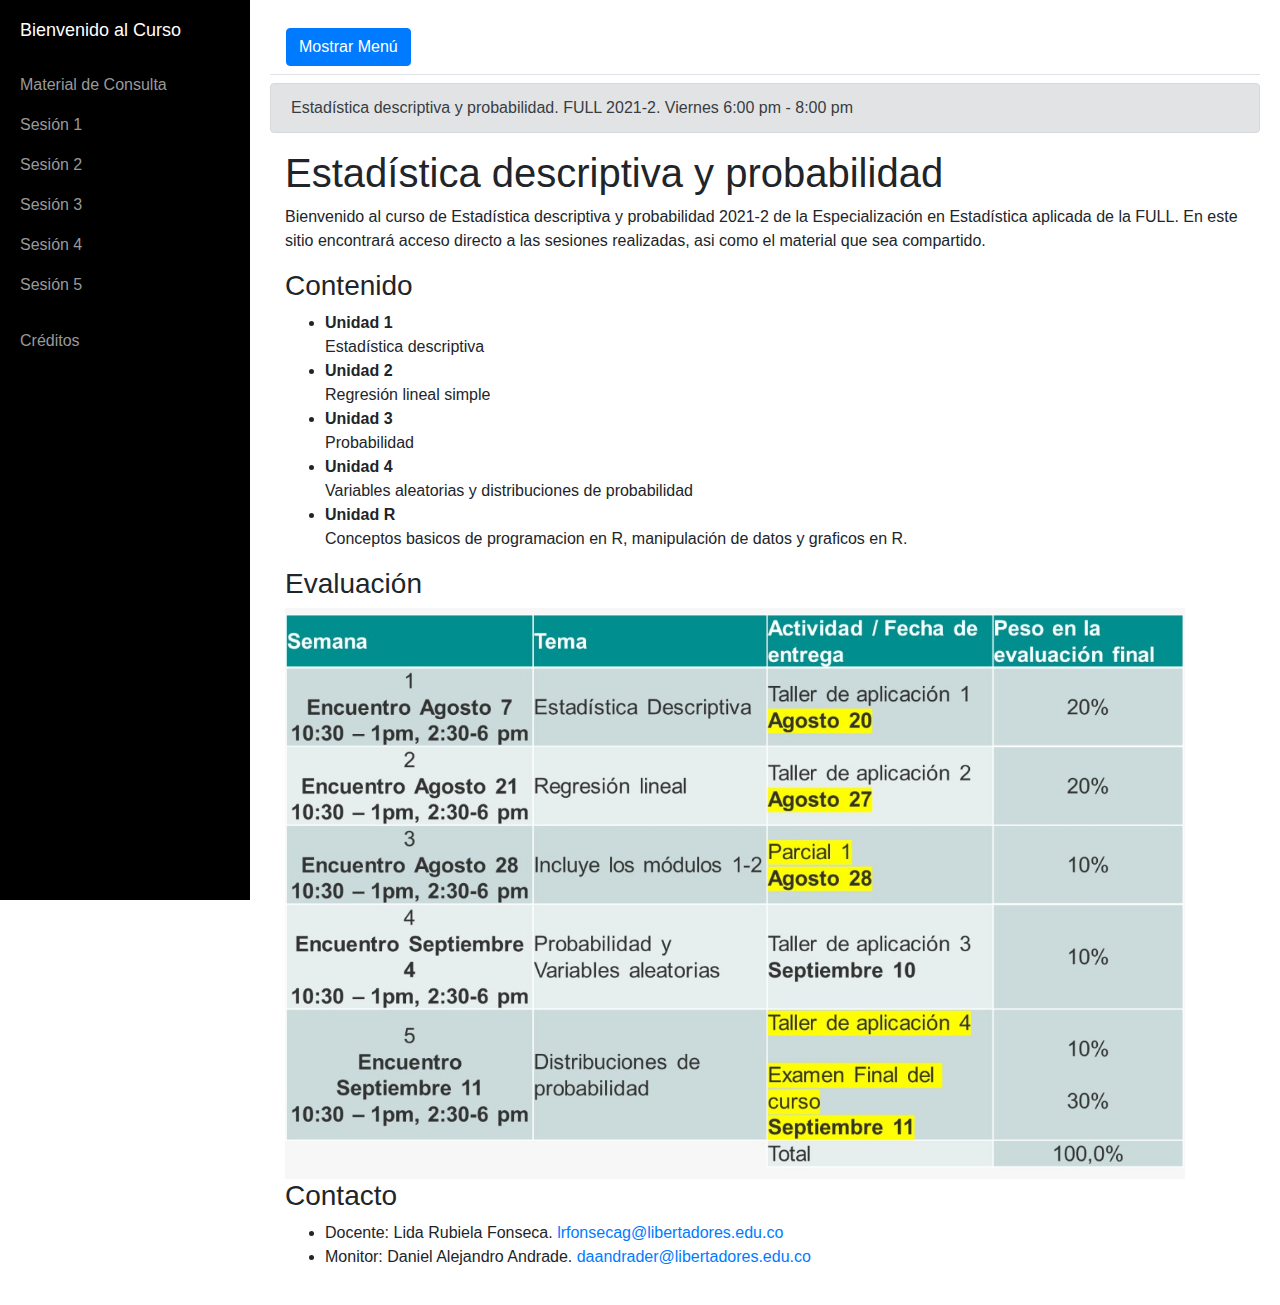
<file: index.html>
<!DOCTYPE html>
<html lang="es">

<head>

  <meta charset="utf-8">
  <meta name="viewport" content="width=device-width, initial-scale=1, shrink-to-fit=no">
  <meta name="description" content="">
  <meta name="author" content="">

  <title>Estadística descriptiva y probabilidad FULL</title>
  <link rel="icon" type="image/x-icon" href="src/favicon-32x32.png" />

  <!-- Bootstrap core CSS -->
  <link href="vendor/bootstrap/css/bootstrap.min.css" rel="stylesheet">

  <!-- Custom styles for this template -->
  <link href="css/simple-sidebar.css" rel="stylesheet">

</head>

<body>

  <div id="wrapper" class="d-flex">

      <!-- Sidebar -->
      <div id="sidebar-wrapper">
        <ul class="sidebar-nav">
            <li class="sidebar-brand">
                <a href="index.html">
                    Bienvenido al Curso
                </a>
            </li>
            <li>
                <a href="books.html">Material de Consulta</a>
            </li>
            <li>
                <a href="sesion1.html">Sesión 1</a>
            </li>
            <li>
                <a href="sesion2.html">Sesión 2</a>
            </li>
            <li>
                <a href="sesion3.html">Sesión 3</a>
            </li>
            <li>
                <a href="sesion4.html">Sesión 4</a>
            </li>
            <li>
                <a href="sesion5.html">Sesión 5</a>
            </li>
            <li class="mt-3">
              <a href="credits.html" >Créditos </a>
            </li>
        </ul>
    </div>
    <!-- /#sidebar-wrapper -->
    
      <!-- Page Content -->
      <div id="page-content-wrapper">
        <nav class="navbar navbar-expand-lg navbar-light bg-white border-bottom">
            <button class="btn btn-primary" id="menu-toggle">Mostrar Menú</button>
          </nav>

          <div class="alert alert-secondary mt-2" role="alert">
            Estadística descriptiva y probabilidad. FULL 2021-2. Viernes 6:00 pm - 8:00 pm
          </div>


          <div class="container-fluid">           
              <h1>Estadística descriptiva y probabilidad </h1>
              <p>
                Bienvenido al curso de Estadística descriptiva y probabilidad 2021-2 de la Especialización en Estadística aplicada de la FULL. En este sitio encontrará acceso directo a las sesiones
                realizadas, asi como el material que sea compartido.
              </p>
                
              <h3>Contenido</h3>
              <ul>
                <li>
                  <strong>Unidad 1</strong> 
                </li>
                Estadística descriptiva 
                <li>
                  <strong>Unidad 2</strong> 
                </li>
                Regresión lineal simple
                <li>
                  <strong>Unidad 3</strong> 
                </li>
                Probabilidad
                <li>
                  <strong>Unidad 4</strong>
                </li>
                Variables aleatorias y distribuciones de probabilidad
                <li><strong>Unidad R</strong></li>
                Conceptos basicos de programacion en R, manipulación de datos y graficos en R.
              </ul>

              <h3>Evaluación</h3>
              <img src="src/eval.jpeg" class="img-fluid" alt="Responsive image" width="900">
              <h3>Contacto</h3>
              <ul>
                <li>
                  Docente: Lida Rubiela Fonseca. <a href="mailto:lrfonsecag@libertadores.edu.co">lrfonsecag@libertadores.edu.co</a>
                </li>
                <li>
                  Monitor: Daniel Alejandro Andrade. <a href="mailto:daandrader@libertadores.edu.co">daandrader@libertadores.edu.co</a>
                </li>
              </ul>
              


          </div>
          

     </div>
  <!-- /#wrapper -->
  <!-- Bootstrap core JavaScript -->
  <script src="vendor/jquery/jquery.min.js"></script>
  <script src="vendor/bootstrap/js/bootstrap.bundle.min.js"></script>

  <!-- Menu Toggle Script -->
  <script>
  $("#menu-toggle").click(function(e) {
      e.preventDefault();
      $("#wrapper").toggleClass("toggled");
  });
  </script>


</body>

</html>
</file>
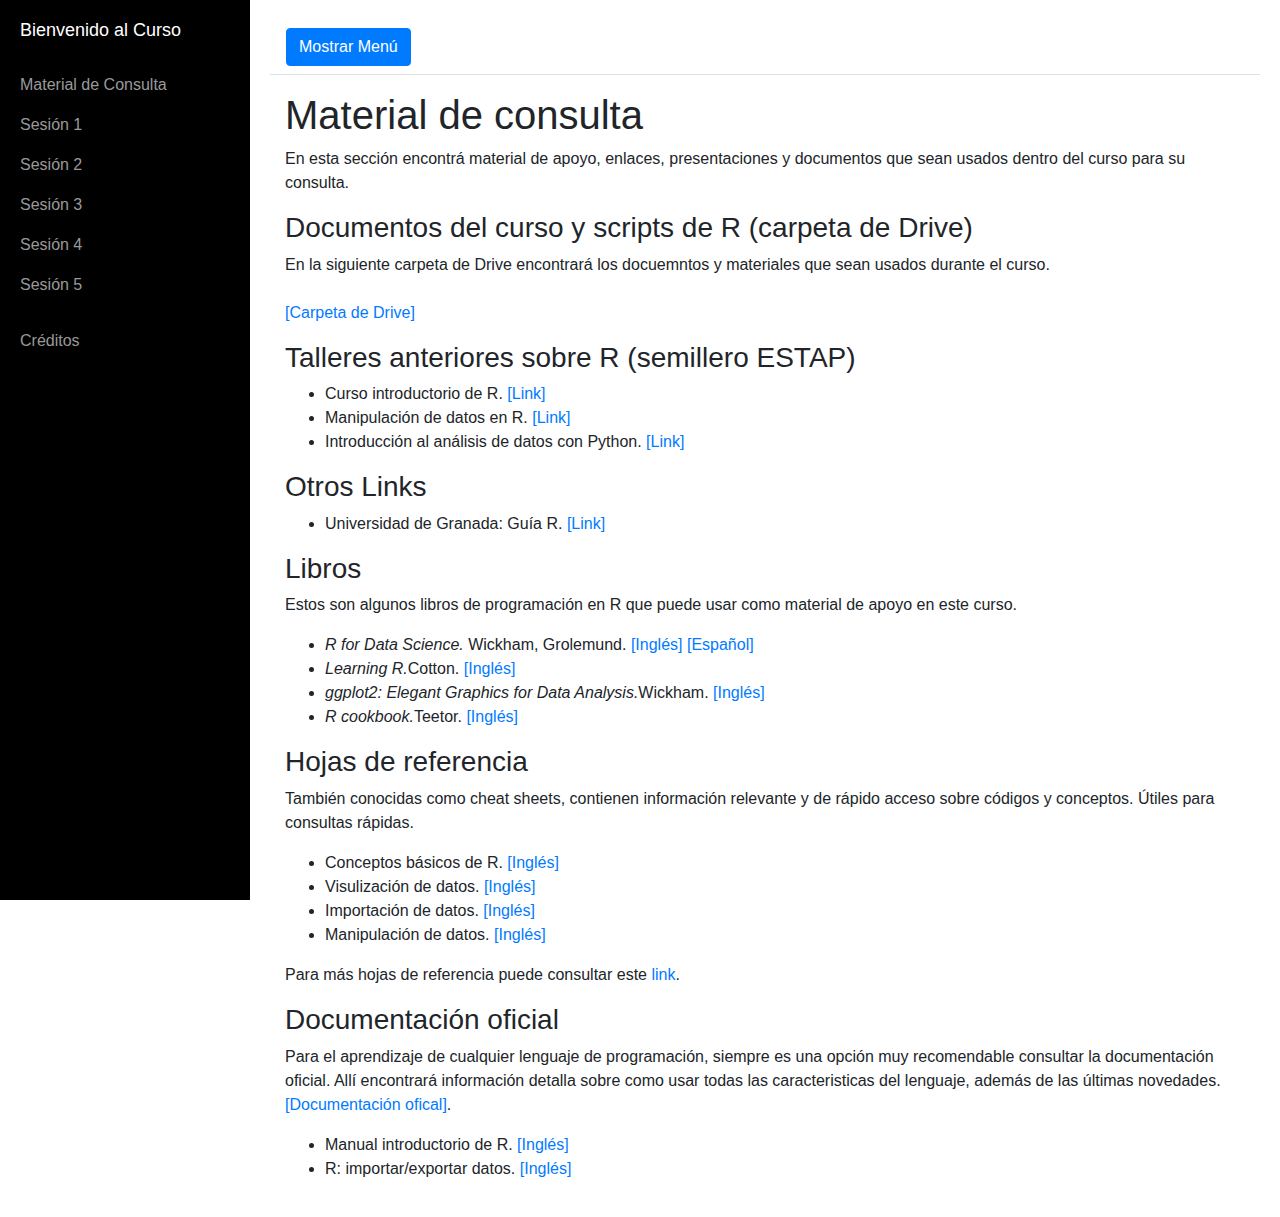
<file: books.html>
<!DOCTYPE html>
<html lang="es">

<head>

  <meta charset="utf-8">
  <meta name="viewport" content="width=device-width, initial-scale=1, shrink-to-fit=no">
  <meta name="description" content="">
  <meta name="author" content="">

  <title>Estadística descriptiva y probabilidad FULL</title>
  <link rel="icon" type="image/x-icon" href="src/favicon-32x32.png" />

  <!-- Bootstrap core CSS -->
  <link href="vendor/bootstrap/css/bootstrap.min.css" rel="stylesheet">

  <!-- Custom styles for this template -->
  <link href="css/simple-sidebar.css" rel="stylesheet">

</head>

<body>

  <div id="wrapper" class="d-flex">

      <!-- Sidebar -->
      <div id="sidebar-wrapper">
        <ul class="sidebar-nav">
            <li class="sidebar-brand">
                <a href="index.html">
                    Bienvenido al Curso
                </a>
            </li>
            <li>
                <a href="books.html">Material de Consulta</a>
            </li>
            <li>
                <a href="sesion1.html">Sesión 1</a>
            </li>
            <li>
                <a href="sesion2.html">Sesión 2</a>
            </li>
            <li>
                <a href="sesion3.html">Sesión 3</a>
            </li>
            <li>
                <a href="sesion4.html">Sesión 4</a>
            </li>
            <li>
                <a href="sesion5.html">Sesión 5</a>
            </li>
            <li class="mt-3">
              <a href="credits.html" >Créditos </a>
            </li>
        </ul>
    </div>
    <!-- /#sidebar-wrapper -->
    

      <!-- Page Content -->
      <div id="page-content-wrapper">
        <nav class="navbar navbar-expand-lg navbar-light bg-white border-bottom">
            <button class="btn btn-primary" id="menu-toggle">Mostrar Menú</button>
          </nav>         
          <div class="container-fluid mt-3" id="Introducción a R">           
              <h1>Material de consulta</h1>
              <p>
                En esta sección encontrá material de apoyo, enlaces, presentaciones y documentos que sean usados dentro del curso para su consulta.
            </p>

            <h3>Documentos del curso y scripts de R (carpeta de Drive)</h3>
            En la siguiente carpeta de Drive encontrará los docuemntos y materiales que sean usados durante el curso. <br> <br>
            <a href="https://drive.google.com/drive/folders/19mU2N06ALKHquEtegEJ1H4Vt63eLtlF5?usp=sharing">[Carpeta de Drive]</a>

            <h3 class="mt-3" >Talleres anteriores sobre R (semillero ESTAP)</h3>
            <ul>
                <li>
                    Curso introductorio de R. <a href="https://daandrader.github.io/curso-r/">[Link]</a>
                </li>
                <li>
                    Manipulación de datos en R. <a href="https://semillero-estap.github.io/manipulacion-datos-r/">[Link]</a>
                </li>
                <li>
                    Introducción al análisis de datos con Python. <a href="">[Link]</a>
                </li>
            </ul>

            <h3>Otros Links</h3>
            <ul>
                <li>
                    Universidad de Granada: Guía R. <a href="http://wpd.ugr.es/~bioestad/guia-r-studio/practica-1-r-studio/">[Link]</a>
                </li>
            </ul>
            <h3>Libros</h3>
              <p> Estos son algunos libros de programación en R que puede usar como material de apoyo en este curso.</p>
              <ul class="mt-3">
                  <li><span class="font-italic">R for Data Science.</span> Wickham, Grolemund.
                <a href="https://r4ds.had.co.nz/">[Inglés]</a> <a href="https://es.r4ds.hadley.nz/">[Español]</a> </li>
                  <li><span class="font-italic">Learning R.</span>Cotton. <a href="https://github.com/daandrader/curso-r/raw/master/books/Cotton.pdf">[Inglés]</a></li>
                  <li><span class="font-italic">ggplot2: Elegant Graphics for Data Analysis.</span>Wickham.
                <a href="https://github.com/daandrader/curso-r/raw/master/books/ggplot2.pdf">[Inglés]</a></li>
                <li><span class="font-italic">R cookbook.</span>Teetor. <a href="https://github.com/daandrader/curso-r/raw/master/books/cookbook.pdf">[Inglés]</a> </li>
                </ul>
              <h3>Hojas de referencia</h3>
              <p>También conocidas como cheat sheets, contienen información relevante y de rápido acceso sobre códigos y conceptos. Útiles para consultas rápidas.</p>
              <ul class="mt-3">
                  <li>Conceptos básicos de R. <a href="https://github.com/daandrader/curso-r/raw/master/books/base-r.pdf">[Inglés]</a> </li>
                  <li>Visulización de datos. <a href="https://github.com/daandrader/curso-r/raw/master/books/data-visualization-2.1.pdf">[Inglés]</a></li>
                  <li>Importación de datos. <a href="https://github.com/daandrader/curso-r/raw/master/books/data-import.pdf">[Inglés]</a></li>
                  <li>Manipulación de datos. <a href="https://github.com/daandrader/curso-r/raw/master/books/data-transformation.pdf">[Inglés]</a></li>
              </ul>
              <p>Para más hojas de referencia puede consultar este <a href="https://rstudio.com/resources/cheatsheets/">link</a>.</p>
              <h3>Documentación oficial</h3>
              <p>Para el aprendizaje de cualquier lenguaje de programación,  siempre es una opción muy recomendable consultar la documentación oficial.
                Allí encontrará información detalla sobre como usar todas las caracteristicas del lenguaje, además de las últimas novedades. <a href="https://cran.r-project.org/manuals.html">[Documentación ofical]</a>.
              </p>
              <ul>
                  <li>Manual introductorio de R. <a href="https://cran.r-project.org/doc/manuals/r-release/R-intro.pdf">[Inglés]</a></li>
                  <li>R: importar/exportar datos. <a href="https://cran.r-project.org/doc/manuals/r-release/R-data.pdf">[Inglés]</a></li>
              </ul>
 
              
         </div>
     </div>
     
  <!-- /#wrapper -->
  <!-- Bootstrap core JavaScript -->
  <script src="vendor/jquery/jquery.min.js"></script>
  <script src="vendor/bootstrap/js/bootstrap.bundle.min.js"></script>

  <!-- Menu Toggle Script -->
  <script>
  $("#menu-toggle").click(function(e) {
      e.preventDefault();
      $("#wrapper").toggleClass("toggled");
  });
  </script>


</body>

</html>
</file>
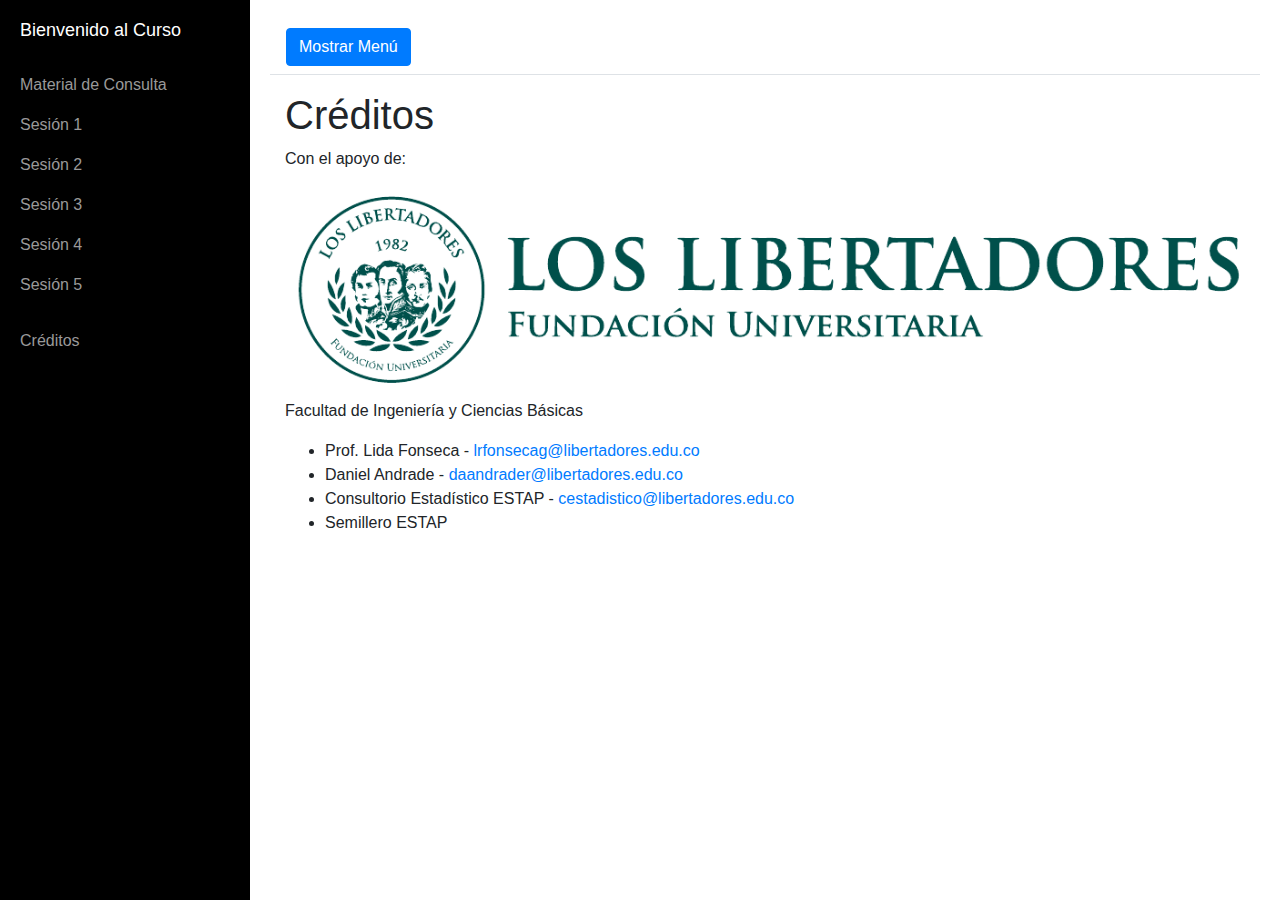
<file: credits.html>
<!DOCTYPE html>
<html lang="es">

<head>

  <meta charset="utf-8">
  <meta name="viewport" content="width=device-width, initial-scale=1, shrink-to-fit=no">
  <meta name="description" content="">
  <meta name="author" content="">

  <title>Estadística descriptiva y probabilidad FULL</title>
  <link rel="icon" type="image/x-icon" href="src/favicon-32x32.png" />

  <!-- Bootstrap core CSS -->
  <link href="vendor/bootstrap/css/bootstrap.min.css" rel="stylesheet">

  <!-- Custom styles for this template -->
  <link href="css/simple-sidebar.css" rel="stylesheet">

</head>

<body>

  <div id="wrapper" class="d-flex">

      <!-- Sidebar -->
      <div id="sidebar-wrapper">
        <ul class="sidebar-nav">
            <li class="sidebar-brand">
                <a href="index.html">
                    Bienvenido al Curso
                </a>
            </li>
            <li>
                <a href="books.html">Material de Consulta</a>
            </li>
            <li>
                <a href="sesion1.html">Sesión 1</a>
            </li>
            <li>
                <a href="sesion2.html">Sesión 2</a>
            </li>
            <li>
                <a href="sesion3.html">Sesión 3</a>
            </li>
            <li>
                <a href="sesion4.html">Sesión 4</a>
            </li>
            <li>
                <a href="sesion5.html">Sesión 5</a>
            </li>
            <li class="mt-3">
              <a href="credits.html" >Créditos </a>
            </li>
        </ul>
    </div>
    <!-- /#sidebar-wrapper -->
    
      <!-- Page Content -->
      <div id="page-content-wrapper">
        <nav class="navbar navbar-expand-lg navbar-light bg-white border-bottom">
            <button class="btn btn-primary" id="menu-toggle">Mostrar Menú</button>
          </nav>
          <div class="container-fluid mt-3">           
            <h1>Créditos</h1>
            <p>Con el apoyo de:</p>
            <img src="src/logo.png" class="img-fluid" alt="Responsive image">
            <p class="mt-2">Facultad de Ingeniería y Ciencias Básicas</p>
            <ul>
                <li>Prof. Lida Fonseca - <a href="mailto:lrfonsecag@libertadores.edu.co ">lrfonsecag@libertadores.edu.co</a></li>
                <li>Daniel Andrade - <a href="mailto:daandrader@libertadores.edu.co">daandrader@libertadores.edu.co</a></li>
                <li>Consultorio Estadístico ESTAP - <a href="mailto:cestadistico@libertadores.edu.co">cestadistico@libertadores.edu.co</a></li>
                <li>Semillero ESTAP</li>
           </ul> 
           
            </ul> 
          </div>  
     </div>
  <!-- /#wrapper -->
  <!-- Bootstrap core JavaScript -->
  <script src="vendor/jquery/jquery.min.js"></script>
  <script src="vendor/bootstrap/js/bootstrap.bundle.min.js"></script>

  <!-- Menu Toggle Script -->
  <script>
  $("#menu-toggle").click(function(e) {
      e.preventDefault();
      $("#wrapper").toggleClass("toggled");
  });
  </script>


</body>

</html>
</file>
<file: css/simple-sidebar.css>
body {
  overflow-x: hidden;
}

#wrapper {
  padding-left: 0;
  -webkit-transition: all 0.5s ease;
  -moz-transition: all 0.5s ease;
  -o-transition: all 0.5s ease;
  transition: all 0.5s ease;
}


#wrapper.toggled {
  padding-left: 250px;
}

#sidebar-wrapper {
  z-index: 1000;
  position: fixed;
  left: 250px;
  width: 0;
  height: 100%;
  margin-left: -250px;
  overflow-y: auto;
  background: #000;
  -webkit-transition: all 0.5s ease;
  -moz-transition: all 0.5s ease;
  -o-transition: all 0.5s ease;
  transition: all 0.5s ease;
}

#wrapper.toggled #sidebar-wrapper {
  width: 250px;
}

#page-content-wrapper {
  width: 100%;
  position: absolute;
  padding: 15px;
}

#wrapper.toggled #page-content-wrapper {
  position: absolute;
  margin-right: -250px;
}


/* Sidebar Styles */

.sidebar-nav {
  position: absolute;
  top: 0;
  width: 250px;
  margin: 0;
  padding: 0;
  list-style: none;
}

.sidebar-nav li {
  text-indent: 20px;
  line-height: 40px;
}

.sidebar-nav li a {
  display: block;
  text-decoration: none;
  color: #999999;
}

.sidebar-nav li a:hover {
  text-decoration: none;
  color: #fff;
  background: rgba(255, 255, 255, 0.2);
}

.sidebar-nav li a:active, .sidebar-nav li a:focus {
  text-decoration: none;
}

.sidebar-nav>.sidebar-brand {
  height: 65px;
  font-size: 18px;
  line-height: 60px;
}

.sidebar-nav>.sidebar-brand a {
  color: #999999;
}

.sidebar-nav>.sidebar-brand a:hover {
  color: #fff;
  background: none;
}

@media(min-width:768px) {
  #wrapper {
    padding-left: 250px;
  }
  #wrapper.toggled {
    padding-left: 250px;
  }
  #sidebar-wrapper {
    width: 250px;
  }
  #wrapper.toggled #sidebar-wrapper {
    width: 250px;
  }
  #page-content-wrapper {
    padding: 20px;
    position: relative;
  }
  #wrapper.toggled #page-content-wrapper {
    position: relative;
    margin-right: 0;
  }
}
</file>
